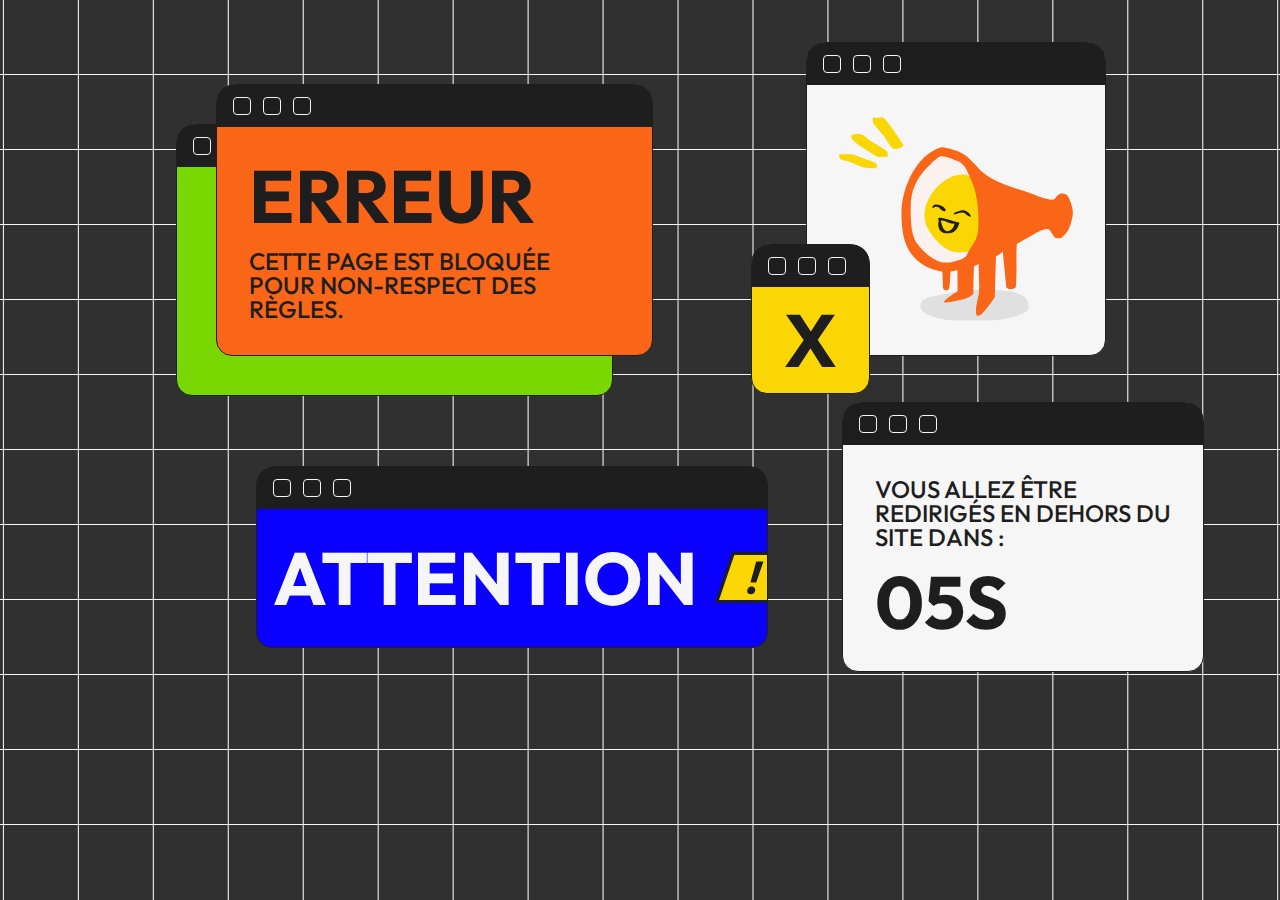
<file: Modo.html>
<!DOCTYPE html>
<html lang="en">
  <head>
    <meta charset="UTF-8" />
    <meta name="viewport" content="width=device-width, initial-scale=1.0" />
    <title>MODO - Site bloqué par le gouvernement</title>
    <link rel="stylesheet" href="./styles/popin.css" />
    <script src="./scripts/warning.js"></script>
    <script src="./scripts/chrono.js"></script>
    <link rel="icon" href="./media/favicon/Logo-popin.ico" />
  </head>
  <body>
    <dialog id="Bot" open>
      <div class="container">
        <div class="double">
          <div class="card-alt" id="CardAlt1">
            <div class="card" id="Card1">
              <div class="t">
                <div></div>
                <div></div>
                <div></div>
              </div>
              <div class="b"></div>
            </div>
            <div class="card" id="Card2">
              <div class="t">
                <div></div>
                <div></div>
                <div></div>
              </div>
              <div class="b">
                <h2>ERREUR</h2>
                <p>Cette page est bloquée pour non-respect des règles.</p>
              </div>
            </div>
          </div>
          <div class="card-alt">
            <div class="card" id="Card3">
              <div class="t">
                <div></div>
                <div></div>
                <div></div>
              </div>
              <div class="b">
                <h2>X</h2>
              </div>
            </div>
            <div class="card" id="Card4">
              <div class="t">
                <div></div>
                <div></div>
                <div></div>
              </div>
              <div class="b">
                <img src="./media/svg/Logo-popin.svg" alt="" />
              </div>
            </div>
          </div>
        </div>
        <div class="double">
          <div class="card" id="Card5">
            <div class="t">
              <div></div>
              <div></div>
              <div></div>
            </div>
            <div class="b">
              <div class="marquee">
                <div class="marquee__inner">
                  <h2 class="Warning">
                    ATTENTION<img
                      alt="Warning"
                      src="./media/svg/IconExclamation.svg"
                    />
                  </h2>
                  <h2 class="Warning">
                    ATTENTION<img
                      alt="Warning"
                      src="./media/svg/IconExclamation.svg"
                    />
                  </h2>
                </div>
              </div>
            </div>
          </div>
          <div class="card" id="Card6">
            <div class="t">
              <div></div>
              <div></div>
              <div></div>
            </div>
            <div class="b">
              <p>Vous allez être redirigés en dehors du site dans :</p>
              <h2 id="Chrono"><span>0</span><span>5</span><span>S</span></h2>
            </div>
          </div>
        </div>
      </div>
      <div class="popin-bg">
        <img src="./media/svg/Backgroundpopin.svg" alt="Background Image" />
      </div>
    </dialog>
  </body>
</html>
</file>
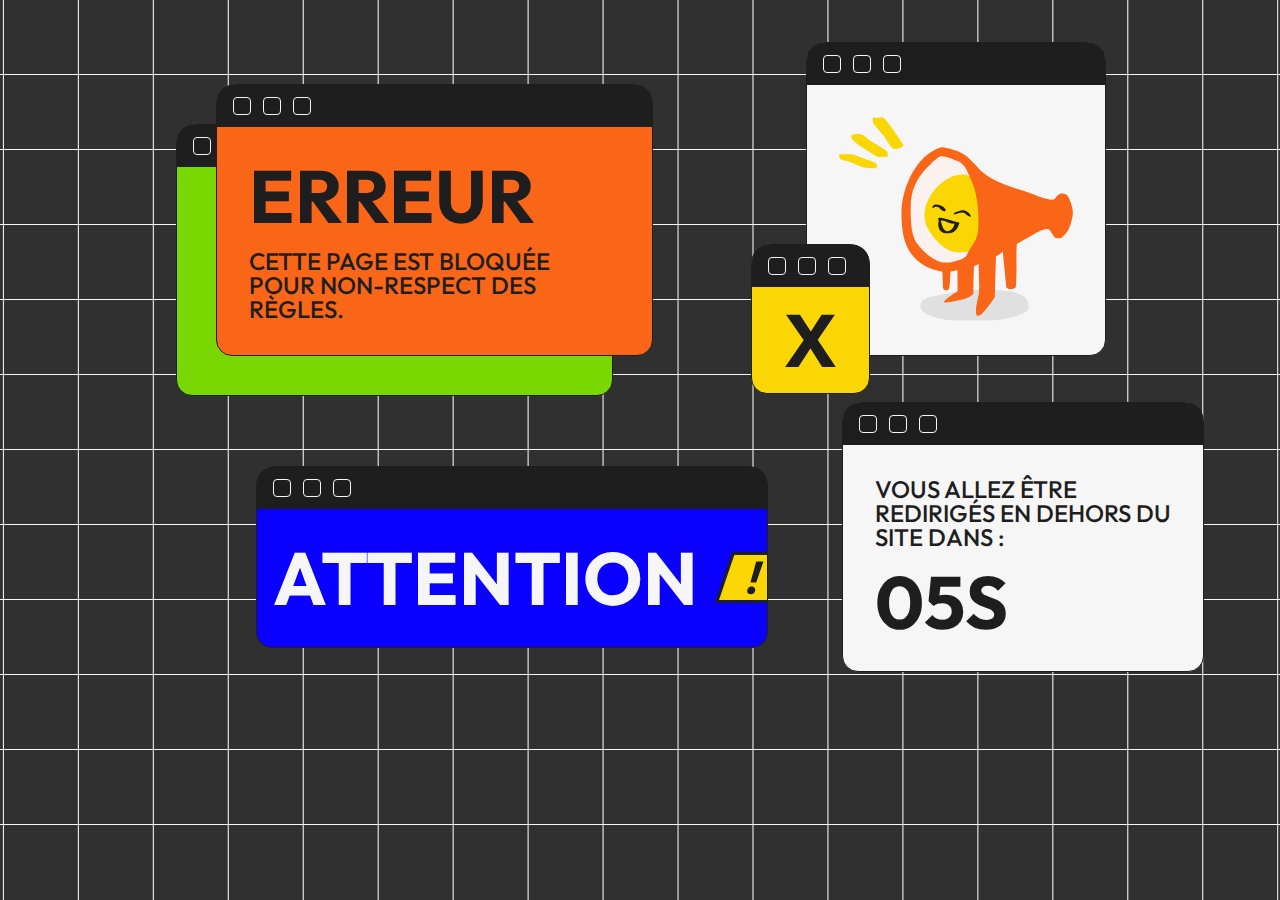
<file: popin.html>
<!DOCTYPE html>
<html lang="en">
  <head>
    <meta charset="UTF-8" />
    <meta name="viewport" content="width=device-width, initial-scale=1.0" />
    <title>Site bloqué par le gouvernement</title>
    <link rel="stylesheet" href="./styles/popin.css" />
    <script src="./scripts/warning.js"></script>
    <script src="./scripts/chrono.js"></script>
    <link rel="icon" href="./media/favicon/Logo-popin.ico" />
  </head>
  <body>
    <dialog id="Bot" open>
      <div class="container">
        <div class="double">
          <div class="card-alt" id="CardAlt1">
            <div class="card" id="Card1">
              <div class="t">
                <div></div>
                <div></div>
                <div></div>
              </div>
              <div class="b"></div>
            </div>
            <div class="card" id="Card2">
              <div class="t">
                <div></div>
                <div></div>
                <div></div>
              </div>
              <div class="b">
                <h2>ERREUR</h2>
                <p>Cette page est bloquée pour non-respect des règles.</p>
              </div>
            </div>
          </div>
          <div class="card-alt">
            <div class="card" id="Card3">
              <div class="t">
                <div></div>
                <div></div>
                <div></div>
              </div>
              <div class="b">
                <h2>X</h2>
              </div>
            </div>
            <div class="card" id="Card4">
              <div class="t">
                <div></div>
                <div></div>
                <div></div>
              </div>
              <div class="b">
                <img src="./media/svg/Logo-popin.svg" alt="" />
              </div>
            </div>
          </div>
        </div>
        <div class="double">
          <div class="card" id="Card5">
            <div class="t">
              <div></div>
              <div></div>
              <div></div>
            </div>
            <div class="b">
              <div class="marquee">
                <div class="marquee__inner">
                  <h2 class="Warning">
                    ATTENTION<img
                      alt="Warning"
                      src="./media/svg/IconExclamation.svg"
                    />
                  </h2>
                  <h2 class="Warning">
                    ATTENTION<img
                      alt="Warning"
                      src="./media/svg/IconExclamation.svg"
                    />
                  </h2>
                </div>
              </div>
            </div>
          </div>
          <div class="card" id="Card6">
            <div class="t">
              <div></div>
              <div></div>
              <div></div>
            </div>
            <div class="b">
              <p>Vous allez être redirigés en dehors du site dans :</p>
              <h2 id="Chrono"><span>0</span><span>5</span><span>S</span></h2>
            </div>
          </div>
        </div>
      </div>
      <div class="popin-bg">
        <img src="../media/svg/Backgroundpopin.svg" alt="Background Image" />
      </div>
    </dialog>
  </body>
</html>
</file>
<file: styles/popin.css>
@import url("https://fonts.googleapis.com/css2?family=Outfit:wght@100..900&display=swap");
#Bot dialog,
#Bot span,
#Bot img,
#Bot h2,
#Bot p {
  margin: 0;
  padding: 0;
  border: 0;
  font: inherit;
  color: inherit;
  background: none;
  box-sizing: border-box;
}

dialog#Bot {
  left: 0;
  top: 0;
  width: 100%;
  height: 100%;
  background-color: #303030;
  border: 0;
  padding: 0;
}
#Bot h2,
#Bot p,
#Bot span {
  color: #1f1e1e;
  font-family: "Outfit", sans-serif;
}
#Bot h2 {
  font-size: 74px;
  line-height: 100%;
  font-weight: 700;
  font-family: "Outfit", sans-serif;
}
#Bot .card p {
  text-transform: uppercase;
}
#Bot p {
  font-size: 24px;
  font-weight: 500;
  line-height: 100%;
}
#Bot .popin-bg {
  position: absolute;
  border-radius: inherit;
  top: 0;
  right: 0;
  bottom: 0;
  left: 0;
  z-index: 0;
}
#Bot .card-alt {
  display: grid;
  position: relative;
  grid-template-columns: 1fr;
  grid-template-rows: 1fr;
  width: fit-content;
  height: fit-content;
  justify-content: center;
  align-content: center;
}
#Bot #Card1 {
  top: 40px;
  background-color: #79d802;
}
#Bot #Card2 {
  z-index: 10;
  left: 40px;
}
#Bot #Card2 p {
  max-width: 369px;
}
#Bot #Card3 {
  z-index: 10;
  height: fit-content;
  width: fit-content;
  align-self: end;
  right: 55px;
  top: 40px;
  background-color: #fad605;
}
#Bot #Card3 .b {
  padding: 16px 32px;
}
#Bot #Card4 {
  background-color: #f6f6f6;
}
#Bot #Card5 {
  width: fit-content;
  background-color: #0900ff;
  bottom: 24px;
  left: 80px;
}
#Bot #Card5 .b {
  padding: 32px 0;
}
#CardAlt1 {
  top: 0;
}
#Bot #Card6 {
  width: fit-content;
  background-color: #f6f6f6;
  left: 100px;
}
#Bot #Card6 p {
  max-width: 296px;
}
#Bot .Warning {
  padding: 0 16px;
  gap: 16px;
  color: #f6f6f6;
}
#Bot .double {
  display: flex;
  align-items: flex-end;
  justify-content: space-between;
}
#Bot .double + .double {
  margin: 48px 0 0 0;
}
#Bot .popin-bg img {
  display: block;
  width: 100%;
  height: 100%;
  border-radius: inherit;
  object-position: center;
  object-fit: cover;
}
#Bot .container {
  width: calc(100% - 32px);
  max-width: 1606px;
  margin: auto;
  box-sizing: border-box;
  padding: 42px 160px 0 160px;
}
#Bot .card {
  grid-area: 1 / 1;
  position: relative;
  border: 1px solid #1f1e1e;
  border-radius: 20px 20px 16px 16px;
  background-color: #f96618;
  display: flex;
  flex-direction: column;
  z-index: 5;
  width: 100%;
  height: 100%;
}
#Bot .card .t {
  background-color: #1f1e1e;
  display: flex;
  gap: 12px;
  padding: 12px 16px;
  border-radius: 16px 16px 0 0;
}
#Bot .card .t > div {
  border: 1px solid #f6f6f6;
  border-radius: 4px;
  width: 16px;
  height: 16px;
  aspect-ratio: 1/1;
}
#Bot .card .b {
  padding: 32px;
  border-radius: 0 0 16px 16px;
  display: flex;
  gap: 16px;
  flex-direction: column;
}
/* ...existing code... */
.marquee {
  width: 510px;
  overflow: hidden;
  position: relative;
  display: flex;
  align-items: center;
}

.marquee__inner {
  display: inline-flex;
  white-space: nowrap;
  animation: marquee 10s linear infinite;
}

.marquee__inner .Warning {
  display: inline-flex;
  align-items: center;
  font-size: 74px;
  font-weight: 700;
  font-family: "Outfit", sans-serif;
  color: #1f1e1e;
  margin-right: 64px;
  white-space: nowrap;
}

@keyframes marquee {
  0% {
    transform: translateX(0);
  }
  100% {
    transform: translateX(-50%);
  }
}
/* ...existing code... */
@keyframes marquee {
  0% {
    transform: translateX(0);
  }
  100% {
    transform: translateX(-50%);
  }
}
</file>
